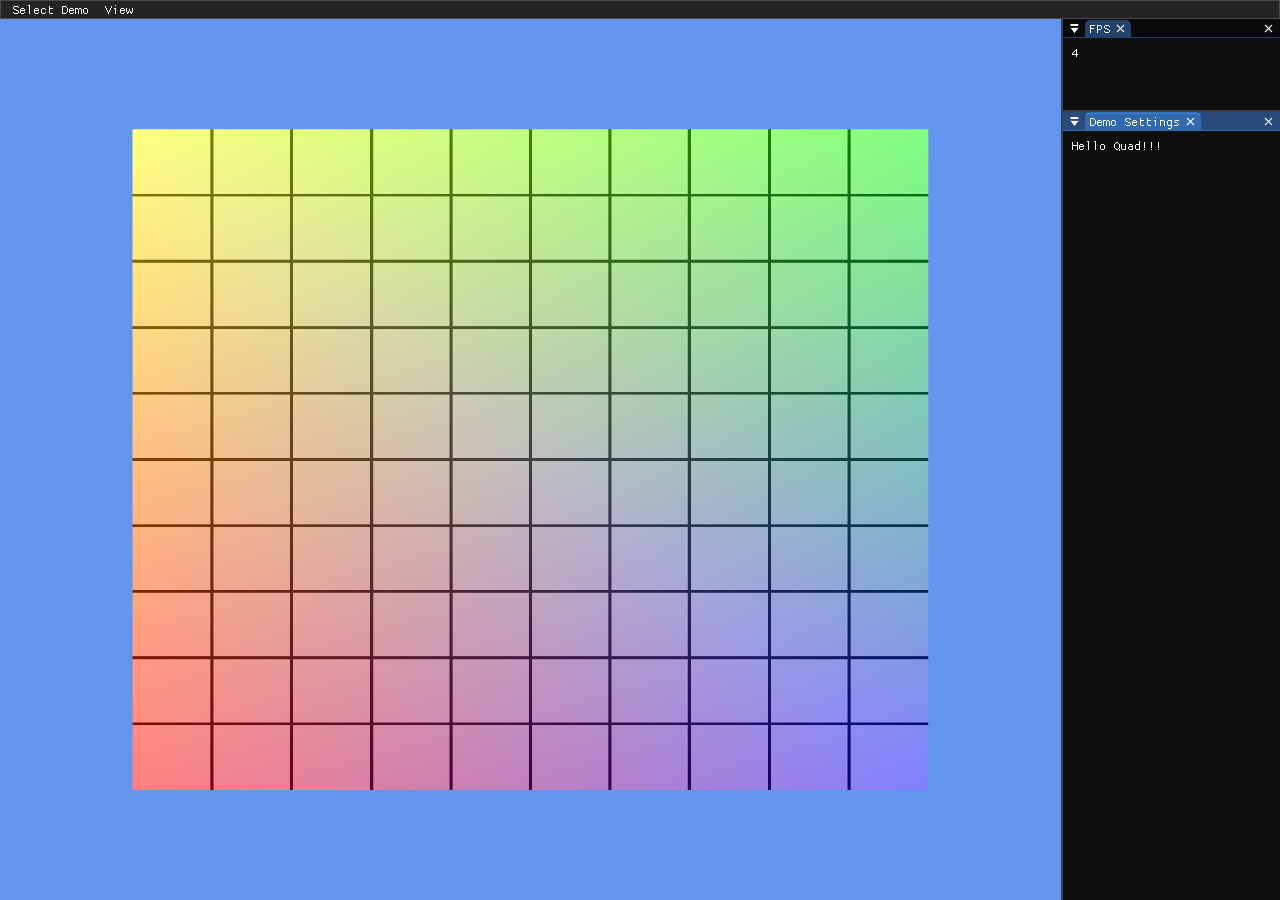
<file: portfolio/01_hello.html>
<!--
  author JUNSEOK LEE
  date 2025 Spring
  CS250 Computer Graphics II
  copyright DigiPen Institute of Technology
-->
<!doctype html>
<html lang="en">
<head>
    <meta charset="utf-8">
    <meta name="viewport" content="width=device-width, initial-scale=1">
    <title>Hello Quad Demo</title>
    <style>
        :root {
            color-scheme: light;
            --paper: #ffffff;
        }

        * {
            box-sizing: border-box;
        }

        body {
            margin: 0;
            background: var(--paper);
        }

        .demo-frame {
            width: 100%;
            height: 100vh;
            border: 0;
            display: block;
        }
    </style>
</head>
<body>
    <iframe class="demo-frame" src="web-release/graphics_fun.html?start=hello" title="Hello Quad Demo"></iframe>
</body>
</html>
</file>
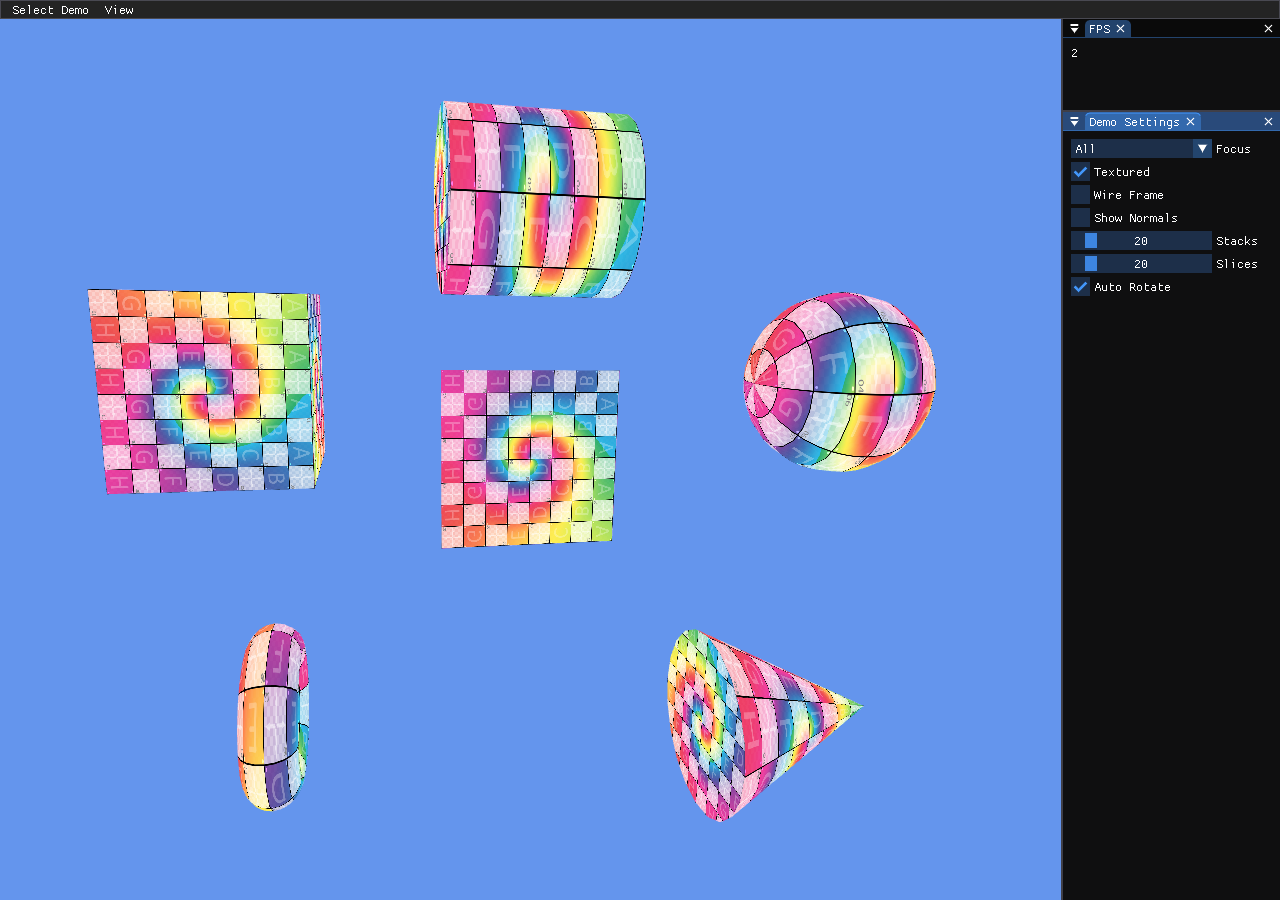
<file: portfolio/02_meshes.html>
<!--
  author JUNSEOK LEE
  date 2025 Spring
  CS250 Computer Graphics II
  copyright DigiPen Institute of Technology
-->
<!doctype html>
<html lang="en">
<head>
    <meta charset="utf-8">
    <meta name="viewport" content="width=device-width, initial-scale=1">
    <title>Procedural Meshes Demo</title>
    <style>
        :root {
            color-scheme: light;
            --paper: #ffffff;
        }

        * {
            box-sizing: border-box;
        }

        body {
            margin: 0;
            background: var(--paper);
        }

        .demo-frame {
            width: 100%;
            height: 100vh;
            border: 0;
            display: block;
        }
    </style>
</head>
<body>
    <iframe class="demo-frame" src="web-release/graphics_fun.html?start=proceduralmeshes" title="Procedural Meshes Demo"></iframe>
</body>
</html>
</file>
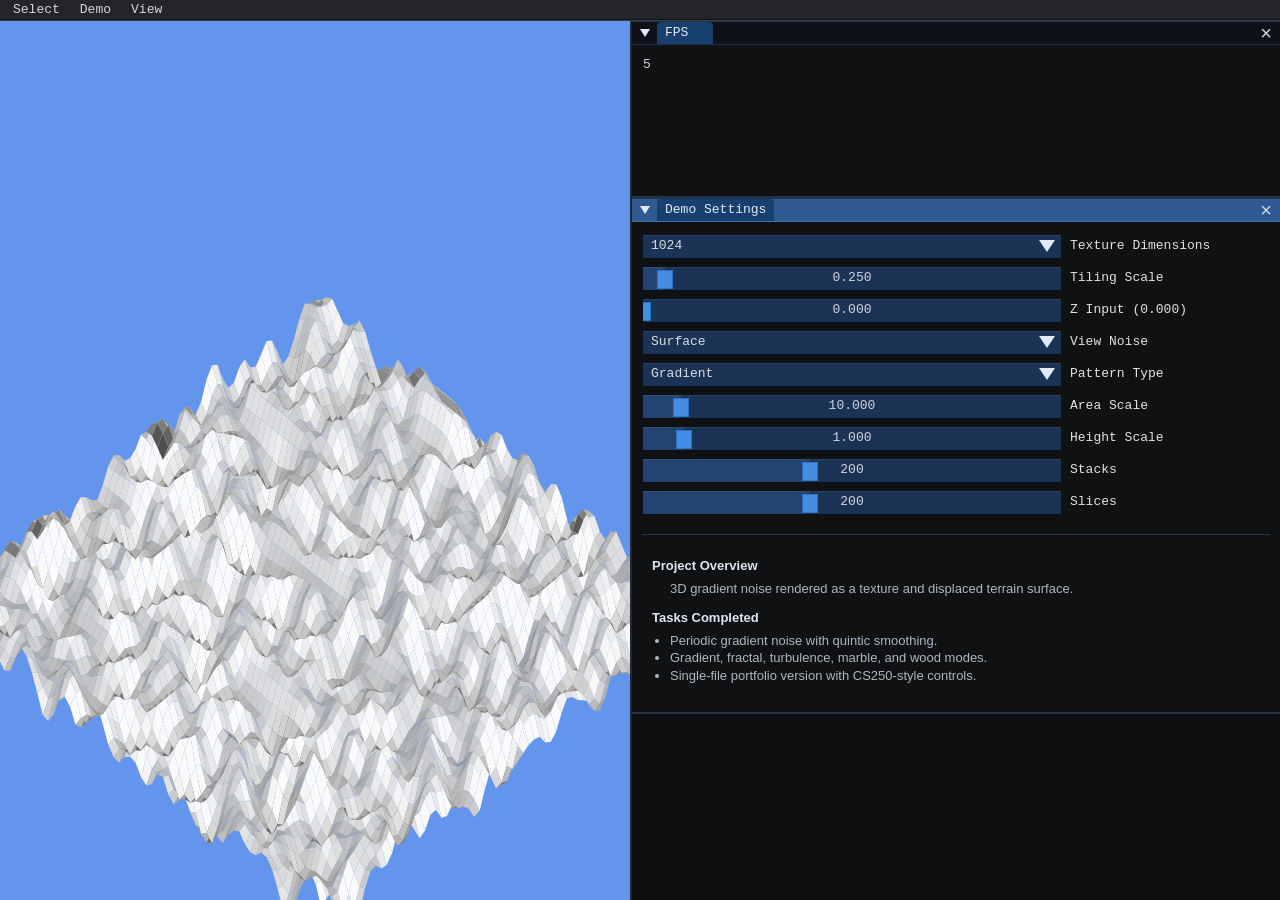
<file: portfolio/07_gradient.html>
<!--
  author Rudy Castan
  date 2025 Spring
  CS250 Computer Graphics II
  copyright DigiPen Institute of Technology
-->
<!doctype html>
<html lang="en-us">
<head>
    <meta charset="utf-8">
    <meta content="text/html; charset=UTF-8" http-equiv="Content-Type">
    <title>CS250 Gradient Noise Portfolio</title>
    <meta content="Gradient Noise portfolio demo for CS250 Computer Graphics II" name="description">
    <meta content="width=device-width,initial-scale=1,maximum-scale=1,minimum-scale=1,user-scalable=no" name="viewport">
    <meta content="yes" name="apple-mobile-web-app-capable">
    <meta content="no-cache, no-store, must-revalidate" http-equiv="Cache-Control">
    <meta content="no-cache" http-equiv="Pragma">
    <meta content="0" http-equiv="Expires">
    <style>
        * {
            box-sizing: border-box;
        }

        html,
        body {
            overflow: hidden;
            margin: 0;
            width: 100%;
            height: 100%;
            background: #08090b;
            color: #d9dde3;
            font: 13px/1.35 Consolas, "Cascadia Mono", "Courier New", monospace;
        }

        #main-container {
            width: 100vw;
            height: 100vh;
            display: grid;
            grid-template-rows: 21px 1fr;
            background: #0b0c0e;
        }

        .menu-bar {
            display: flex;
            align-items: center;
            gap: 20px;
            padding: 0 13px;
            color: #d5d7db;
            background: #242529;
            border-bottom: 1px solid #3b3e45;
            box-shadow: inset 0 -1px 0 #141518;
            user-select: none;
            white-space: nowrap;
        }

        .app-frame {
            min-height: 0;
            display: grid;
            grid-template-columns: minmax(0, 1fr) 650px;
        }

        .viewport {
            position: relative;
            min-width: 0;
            min-height: 0;
            overflow: hidden;
            background: #6495ed;
        }

        canvas.emscripten {
            display: block;
            width: 100%;
            height: 100%;
            border: 0;
            outline: 0;
            background: #6495ed;
        }

        .side {
            min-width: 0;
            background: #0d0e10;
            border-left: 2px solid #222833;
            overflow: hidden;
        }

        .imgui-window {
            color: #d8dce4;
            background: #101113;
            border-bottom: 2px solid #263246;
        }

        .imgui-title {
            height: 24px;
            display: flex;
            align-items: center;
            gap: 7px;
            padding: 0 8px;
            background: #2e5a91;
            border-top: 1px solid #1b3556;
            border-bottom: 1px solid #456fa8;
            color: #e3e9f4;
        }

        .imgui-title.dark {
            background: #0e1116;
            border-color: #22304a;
        }

        .twisty {
            width: 0;
            height: 0;
            border-left: 5px solid transparent;
            border-right: 5px solid transparent;
            border-top: 8px solid #dce9ff;
        }

        .title-tab {
            min-width: 56px;
            height: 22px;
            display: inline-flex;
            align-items: center;
            padding: 0 8px;
            background: #174070;
            border-radius: 4px 4px 0 0;
        }

        .close {
            margin-left: auto;
            font: 20px/1 Arial, sans-serif;
            color: #d5d9df;
        }

        .fps-body {
            height: 151px;
            padding: 11px;
            color: #d5d9df;
        }

        .settings {
            padding: 10px 10px 18px;
        }

        .row {
            height: 28px;
            display: grid;
            grid-template-columns: minmax(0, 420px) 1fr;
            align-items: center;
            gap: 8px;
            margin-bottom: 4px;
        }

        .value-cell {
            height: 25px;
            position: relative;
            display: flex;
            align-items: center;
            color: #d9dde3;
            background: #1b3354;
            border: 1px solid #0a111d;
            box-shadow: inset 0 1px 0 rgba(255, 255, 255, 0.06);
            overflow: hidden;
        }

        .value-cell.text {
            padding: 0 8px;
        }

        .label {
            color: #e2e2e2;
            white-space: nowrap;
        }

        .select-cell select {
            position: absolute;
            inset: 0;
            width: 100%;
            opacity: 0;
            cursor: pointer;
        }

        .select-cell::after {
            content: "";
            position: absolute;
            right: 6px;
            top: 5px;
            width: 0;
            height: 0;
            border-left: 8px solid transparent;
            border-right: 8px solid transparent;
            border-top: 12px solid #dce9ff;
        }

        .range-cell {
            justify-content: center;
        }

        .range-cell input[type="range"] {
            position: absolute;
            inset: 0;
            width: 100%;
            opacity: 0;
            cursor: pointer;
        }

        .fill {
            position: absolute;
            left: 0;
            top: 0;
            bottom: 0;
            width: 30%;
            background: rgba(71, 143, 226, 0.18);
        }

        .thumb {
            position: absolute;
            top: 3px;
            width: 16px;
            height: 19px;
            background: #438de3;
            border: 1px solid #2c75c1;
        }

        .numeric {
            position: relative;
            z-index: 1;
            color: #cfd4de;
            text-align: center;
            pointer-events: none;
        }

        .portfolio-drawer {
            margin-top: 18px;
            padding: 10px;
            color: #b9c0ca;
            border-top: 1px solid #263246;
            font-family: "Segoe UI", Arial, sans-serif;
            line-height: 1.35;
        }

        .portfolio-drawer h2 {
            margin: 12px 0 5px;
            color: #dfe7f5;
            font-size: 13px;
            letter-spacing: 0;
        }

        .portfolio-drawer p,
        .portfolio-drawer ul {
            margin: 0;
            padding-left: 18px;
            color: #aeb6c3;
        }

        #description {
            margin: 10px;
            padding: 10px;
            color: #000;
        }

        @media (max-width: 1050px) {
            .app-frame {
                grid-template-columns: 1fr;
                grid-template-rows: minmax(0, 1fr) 360px;
            }

            .side {
                border-left: 0;
                border-top: 2px solid #222833;
                overflow: auto;
            }

            .fps-body {
                height: 64px;
            }
        }
    </style>
</head>
<body>
    <div id="main-container">
        <div class="menu-bar">
            <span>Select</span>
            <span>Demo</span>
            <span>View</span>
        </div>

        <div class="app-frame">
            <main class="viewport">
                <canvas class="emscripten" id="canvas" oncontextmenu="event.preventDefault()" tabindex="-1"></canvas>
            </main>

            <aside class="side">
                <section class="imgui-window">
                    <div class="imgui-title dark">
                        <span class="twisty"></span>
                        <span class="title-tab">FPS</span>
                        <span class="close">×</span>
                    </div>
                    <div class="fps-body" id="fpsText">169</div>
                </section>

                <section class="imgui-window">
                    <div class="imgui-title">
                        <span class="twisty"></span>
                        <span class="title-tab">Demo Settings</span>
                        <span class="close">×</span>
                    </div>

                    <div class="settings">
                        <div class="row">
                            <div class="value-cell text select-cell">
                                <span id="sizeLabel">1024</span>
                                <select id="textureSize">
                                    <option>1024</option>
                                    <option>512</option>
                                    <option>256</option>
                                    <option>128</option>
                                </select>
                            </div>
                            <div class="label">Texture Dimensions</div>
                        </div>

                        <div class="row">
                            <div class="value-cell range-cell" data-control="tiling">
                                <div class="fill"></div>
                                <div class="thumb"></div>
                                <input id="tiling" type="range" min="0.1" max="3" step="0.01" value="0.25">
                                <span class="numeric" id="tilingValue">0.250</span>
                            </div>
                            <div class="label">Tiling Scale</div>
                        </div>

                        <div class="row">
                            <div class="value-cell range-cell" data-control="zInput">
                                <div class="fill"></div>
                                <div class="thumb"></div>
                                <input id="zInput" type="range" min="0" max="64" step="0.01" value="0">
                                <span class="numeric" id="zValue">0.000</span>
                            </div>
                            <div class="label">Z Input (<span id="zParen">0.000</span>)</div>
                        </div>

                        <div class="row">
                            <div class="value-cell text select-cell">
                                <span id="viewLabel">Surface</span>
                                <select id="viewNoise">
                                    <option>Texture</option>
                                    <option selected>Surface</option>
                                </select>
                            </div>
                            <div class="label">View Noise</div>
                        </div>

                        <div class="row">
                            <div class="value-cell text select-cell">
                                <span id="patternLabel">Gradient</span>
                                <select id="pattern">
                                    <option value="gradient">Gradient</option>
                                    <option value="fractal">Fractal Sum</option>
                                    <option value="turbulence">Turbulence</option>
                                    <option value="marble">Marble</option>
                                    <option value="wood">Wood</option>
                                </select>
                            </div>
                            <div class="label">Pattern Type</div>
                        </div>

                        <div class="row">
                            <div class="value-cell range-cell" data-control="areaScale">
                                <div class="fill"></div>
                                <div class="thumb"></div>
                                <input id="areaScale" type="range" min="1" max="100" step="0.1" value="10">
                                <span class="numeric" id="areaValue">10.000</span>
                            </div>
                            <div class="label">Area Scale</div>
                        </div>

                        <div class="row">
                            <div class="value-cell range-cell" data-control="heightScale">
                                <div class="fill"></div>
                                <div class="thumb"></div>
                                <input id="heightScale" type="range" min="0.01" max="10" step="0.01" value="1">
                                <span class="numeric" id="heightValue">1.000</span>
                            </div>
                            <div class="label">Height Scale</div>
                        </div>

                        <div class="row">
                            <div class="value-cell range-cell" data-control="stacks">
                                <div class="fill"></div>
                                <div class="thumb"></div>
                                <input id="stacks" type="range" min="1" max="500" step="1" value="200">
                                <span class="numeric" id="stacksValue">200</span>
                            </div>
                            <div class="label">Stacks</div>
                        </div>

                        <div class="row">
                            <div class="value-cell range-cell" data-control="slices">
                                <div class="fill"></div>
                                <div class="thumb"></div>
                                <input id="slices" type="range" min="1" max="500" step="1" value="200">
                                <span class="numeric" id="slicesValue">200</span>
                            </div>
                            <div class="label">Slices</div>
                        </div>

                        <div class="portfolio-drawer">
                            <h2>Project Overview</h2>
                            <p>3D gradient noise rendered as a texture and displaced terrain surface.</p>
                            <h2>Tasks Completed</h2>
                            <ul>
                                <li>Periodic gradient noise with quintic smoothing.</li>
                                <li>Gradient, fractal, turbulence, marble, and wood modes.</li>
                                <li>Single-file portfolio version with CS250-style controls.</li>
                            </ul>
                        </div>
                    </div>
                </section>
            </aside>
        </div>

        <div id="description" align="center" hidden>
            <h2>DigiPen Korea Graphics II</h2>
            <div id="container_status" align="center" style="color: rgb(0, 255, 0);">Gradient Noise module initialized successfully!</div>
        </div>
    </div>

    <script>
        "use strict";

        const canvas = document.getElementById("canvas");
        const ctx = canvas.getContext("2d", { alpha: false });

        const controls = {
            textureSize: document.getElementById("textureSize"),
            sizeLabel: document.getElementById("sizeLabel"),
            tiling: document.getElementById("tiling"),
            tilingValue: document.getElementById("tilingValue"),
            zInput: document.getElementById("zInput"),
            zValue: document.getElementById("zValue"),
            zParen: document.getElementById("zParen"),
            viewNoise: document.getElementById("viewNoise"),
            viewLabel: document.getElementById("viewLabel"),
            pattern: document.getElementById("pattern"),
            patternLabel: document.getElementById("patternLabel"),
            areaScale: document.getElementById("areaScale"),
            areaValue: document.getElementById("areaValue"),
            heightScale: document.getElementById("heightScale"),
            heightValue: document.getElementById("heightValue"),
            stacks: document.getElementById("stacks"),
            stacksValue: document.getElementById("stacksValue"),
            slices: document.getElementById("slices"),
            slicesValue: document.getElementById("slicesValue"),
            fpsText: document.getElementById("fpsText")
        };

        const PERIOD = 64;
        const SAMPLE_SIZE = 192;
        const PERMUTATION = [
            17, 33, 14, 52, 24, 36, 46, 48, 26, 7, 45, 57, 59, 2, 42, 61,
            9, 3, 12, 63, 37, 53, 17, 8, 4, 35, 38, 22, 6, 18, 68, 55,
            31, 11, 21, 5, 27, 25, 35, 28, 32, 45, 41, 10, 71, 58, 62, 11,
            13, 29, 34, 50, 8, 1, 29, 10, 16, 4, 15, 56, 18, 39, 56, 61,
            17, 33, 14, 52, 24, 36, 46, 48, 26, 7, 45, 57, 59, 2, 42, 61,
            9, 3, 12, 63, 37, 53, 17, 8, 4, 35, 38, 22, 6, 18, 68, 55,
            31, 11, 21, 5, 27, 25, 35, 28, 32, 45, 41, 10, 71, 58, 62, 11,
            13, 29, 34, 50, 8, 1, 29, 10, 16, 4, 15, 56, 18, 39, 56, 61
        ];
        const GRADIENTS = [
            [1, 1, 0], [-1, 1, 0], [1, -1, 0], [-1, -1, 0],
            [1, 0, 1], [-1, 0, 1], [1, 0, -1], [-1, 0, -1],
            [0, 1, 1], [0, -1, 1], [0, 1, -1], [0, -1, -1]
        ].map((g) => {
            const len = Math.hypot(g[0], g[1], g[2]);
            return [g[0] / len, g[1] / len, g[2] / len];
        });

        const noiseCanvas = document.createElement("canvas");
        const noiseCtx = noiseCanvas.getContext("2d", { alpha: false });
        let noiseValues = new Float32Array(SAMPLE_SIZE * SAMPLE_SIZE);
        let needsTexture = true;
        let lastFrameTime = performance.now();

        function updateWindowSize() {
            const rect = canvas.getBoundingClientRect();
            const ratio = Math.min(window.devicePixelRatio || 1, 2);
            const width = Math.max(1, Math.floor(rect.width * ratio));
            const height = Math.max(1, Math.floor(rect.height * ratio));
            if (canvas.width !== width || canvas.height !== height) {
                canvas.width = width;
                canvas.height = height;
            }
        }

        function positiveMod(value, modulus) {
            const result = value % modulus;
            return result < 0 ? result + modulus : result;
        }

        function fade(t) {
            return t * t * t * (t * (t * 6 - 15) + 10);
        }

        function mix(a, b, t) {
            return a + (b - a) * t;
        }

        function permutation(index) {
            return PERMUTATION[index & 127];
        }

        function hashLattice(x, y, z) {
            const ix = positiveMod(x, PERIOD);
            const iy = positiveMod(y, PERIOD);
            const iz = positiveMod(z, PERIOD);
            return permutation(permutation(permutation(ix) + iy) + iz);
        }

        function gradientDot(hash, x, y, z) {
            const g = GRADIENTS[hash % GRADIENTS.length];
            return g[0] * x + g[1] * y + g[2] * z;
        }

        function gradientNoise(x, y, z) {
            const bx = Math.floor(x);
            const by = Math.floor(y);
            const bz = Math.floor(z);
            const lx = x - bx;
            const ly = y - by;
            const lz = z - bz;
            const tx = fade(lx);
            const ty = fade(ly);
            const tz = fade(lz);

            const x00 = mix(gradientDot(hashLattice(bx, by, bz), lx, ly, lz), gradientDot(hashLattice(bx + 1, by, bz), lx - 1, ly, lz), tx);
            const x10 = mix(gradientDot(hashLattice(bx, by + 1, bz), lx, ly - 1, lz), gradientDot(hashLattice(bx + 1, by + 1, bz), lx - 1, ly - 1, lz), tx);
            const x01 = mix(gradientDot(hashLattice(bx, by, bz + 1), lx, ly, lz - 1), gradientDot(hashLattice(bx + 1, by, bz + 1), lx - 1, ly, lz - 1), tx);
            const x11 = mix(gradientDot(hashLattice(bx, by + 1, bz + 1), lx, ly - 1, lz - 1), gradientDot(hashLattice(bx + 1, by + 1, bz + 1), lx - 1, ly - 1, lz - 1), tx);

            return mix(mix(x00, x10, ty), mix(x01, x11, ty), tz);
        }

        function normalizedNoise(x, y, z) {
            return Math.max(0, Math.min(1, 0.5 + 0.5 * gradientNoise(x, y, z)));
        }

        function fractalSum(x, y, z) {
            let result = 0;
            let amplitude = 0.5;
            let totalAmplitude = 0;
            for (let octave = 0; octave < 5; octave += 1) {
                result += amplitude * normalizedNoise(x, y, z);
                totalAmplitude += amplitude;
                x *= 2;
                y *= 2;
                z *= 2;
                amplitude *= 0.5;
            }
            return result / totalAmplitude;
        }

        function turbulence(x, y, z) {
            let result = 0;
            let amplitude = 0.5;
            let totalAmplitude = 0;
            for (let octave = 0; octave < 5; octave += 1) {
                result += amplitude * Math.abs(gradientNoise(x, y, z));
                totalAmplitude += amplitude;
                x *= 2;
                y *= 2;
                z *= 2;
                amplitude *= 0.5;
            }
            return Math.max(0, Math.min(1, 2 * result / totalAmplitude));
        }

        function samplePattern(x, y, z, pattern) {
            if (pattern === "fractal") {
                return fractalSum(x, y, z);
            }
            if (pattern === "turbulence") {
                return turbulence(x, y, z);
            }
            if (pattern === "marble") {
                const nx = x * 0.25;
                const ny = y * 0.25;
                const nz = z * 0.25;
                return 0.5 + 0.5 * Math.sin(Math.PI * (nx + 3 * fractalSum(nx, ny, nz)));
            }
            if (pattern === "wood") {
                const nx = x * 0.2;
                const ny = y * 0.2;
                const nz = z * 0.2;
                const rings = Math.hypot(nx, ny) + 0.25 * fractalSum(nx * 1.75, ny * 1.75, nz * 1.75);
                return rings * 8 - Math.floor(rings * 8);
            }
            return normalizedNoise(x, y, z);
        }

        function generateTexture() {
            const scale = Number(controls.tiling.value);
            const z = Number(controls.zInput.value);
            const pattern = controls.pattern.value;
            noiseCanvas.width = SAMPLE_SIZE;
            noiseCanvas.height = SAMPLE_SIZE;
            noiseValues = new Float32Array(SAMPLE_SIZE * SAMPLE_SIZE);

            const image = noiseCtx.createImageData(SAMPLE_SIZE, SAMPLE_SIZE);
            const data = image.data;
            for (let y = 0; y < SAMPLE_SIZE; y += 1) {
                for (let x = 0; x < SAMPLE_SIZE; x += 1) {
                    const sx = x / SAMPLE_SIZE * PERIOD * scale;
                    const sy = y / SAMPLE_SIZE * PERIOD * scale;
                    const value = samplePattern(sx, sy, z, pattern);
                    const index = y * SAMPLE_SIZE + x;
                    const shade = Math.round(value * 255);
                    noiseValues[index] = value;
                    data[index * 4] = shade;
                    data[index * 4 + 1] = shade;
                    data[index * 4 + 2] = shade;
                    data[index * 4 + 3] = 255;
                }
            }
            noiseCtx.putImageData(image, 0, 0);
            needsTexture = false;
        }

        function getNoiseValue(x, y) {
            const px = positiveMod(Math.round(x * (SAMPLE_SIZE - 1)), SAMPLE_SIZE);
            const py = positiveMod(Math.round(y * (SAMPLE_SIZE - 1)), SAMPLE_SIZE);
            return noiseValues[py * SAMPLE_SIZE + px] || 0;
        }

        function project(ix, iy, cols, rows) {
            const nx = ix / cols;
            const ny = iy / rows;
            const worldX = nx - 0.5;
            const worldY = ny - 0.5;
            const height = getNoiseValue(nx, ny) - 0.5;
            const area = Number(controls.areaScale.value);
            const hScale = Number(controls.heightScale.value);
            const width = canvas.width * Math.min(1.05, 0.78 + area * 0.004);
            const depth = canvas.height * 0.72;
            const originX = canvas.width * 0.51;
            const originY = canvas.height * 0.67;

            return {
                x: originX + (worldX - worldY) * width * 0.74,
                y: originY + (worldX + worldY) * depth * 0.48 - height * canvas.height * 0.19 * hScale,
                h: height
            };
        }

        function shadeQuad(a, b, c, d) {
            const center = (a.h + b.h + c.h + d.h) * 0.25;
            const dx = (b.h + d.h) - (a.h + c.h);
            const dy = (c.h + d.h) - (a.h + b.h);
            const light = Math.max(0, Math.min(1, 0.62 + center * 0.45 - dx * 1.75 - dy * 1.15));
            const gray = Math.round(78 + light * 172);
            return `rgb(${gray}, ${gray}, ${gray})`;
        }

        function drawSurfaceView() {
            ctx.fillStyle = "#6495ed";
            ctx.fillRect(0, 0, canvas.width, canvas.height);

            const cols = 70;
            const rows = 70;
            for (let y = rows - 1; y >= 0; y -= 1) {
                for (let x = 0; x < cols; x += 1) {
                    const a = project(x, y, cols, rows);
                    const b = project(x + 1, y, cols, rows);
                    const c = project(x, y + 1, cols, rows);
                    const d = project(x + 1, y + 1, cols, rows);
                    ctx.beginPath();
                    ctx.moveTo(a.x, a.y);
                    ctx.lineTo(b.x, b.y);
                    ctx.lineTo(d.x, d.y);
                    ctx.lineTo(c.x, c.y);
                    ctx.closePath();
                    ctx.fillStyle = shadeQuad(a, b, c, d);
                    ctx.fill();
                }
            }
        }

        function drawTextureView() {
            ctx.fillStyle = "#6495ed";
            ctx.fillRect(0, 0, canvas.width, canvas.height);
            ctx.imageSmoothingEnabled = false;
            const side = Math.min(canvas.width, canvas.height) * 0.82;
            ctx.drawImage(noiseCanvas, (canvas.width - side) * 0.5, (canvas.height - side) * 0.5, side, side);
        }

        function updateRangeVisual(input) {
            const cell = input.closest(".range-cell");
            const min = Number(input.min);
            const max = Number(input.max);
            const value = Number(input.value);
            const t = (value - min) / (max - min);
            cell.querySelector(".fill").style.width = `${Math.max(0, Math.min(1, t)) * 100}%`;
            cell.querySelector(".thumb").style.left = `calc(${Math.max(0, Math.min(1, t)) * 100}% - 8px)`;
        }

        function updateUi() {
            controls.sizeLabel.textContent = controls.textureSize.value;
            controls.tilingValue.textContent = Number(controls.tiling.value).toFixed(3);
            controls.zValue.textContent = Number(controls.zInput.value).toFixed(3);
            controls.zParen.textContent = Number(controls.zInput.value).toFixed(3);
            controls.viewLabel.textContent = controls.viewNoise.value;
            controls.patternLabel.textContent = controls.pattern.options[controls.pattern.selectedIndex].text;
            controls.areaValue.textContent = Number(controls.areaScale.value).toFixed(3);
            controls.heightValue.textContent = Number(controls.heightScale.value).toFixed(3);
            controls.stacksValue.textContent = controls.stacks.value;
            controls.slicesValue.textContent = controls.slices.value;
            for (const input of document.querySelectorAll(".range-cell input")) {
                updateRangeVisual(input);
            }
        }

        function draw() {
            updateWindowSize();
            updateUi();
            if (needsTexture) {
                generateTexture();
            }
            if (controls.viewNoise.value === "Texture") {
                drawTextureView();
            } else {
                drawSurfaceView();
            }

            const now = performance.now();
            const fps = Math.round(1000 / Math.max(1, now - lastFrameTime));
            lastFrameTime = now;
            controls.fpsText.textContent = String(Math.max(1, Math.min(999, fps)));
        }

        function requestDraw() {
            needsTexture = true;
            requestAnimationFrame(draw);
        }

        function onkeydown(event) {
            if (!event.ctrlKey && (event.keyCode === 8 || event.keyCode === 9 || event.keyCode === 46 || event.keyCode >= 37 && event.keyCode <= 40)) {
                event.preventDefault();
            }
        }

        for (const element of [controls.textureSize, controls.tiling, controls.zInput, controls.viewNoise, controls.pattern, controls.areaScale, controls.heightScale, controls.stacks, controls.slices]) {
            element.addEventListener("input", requestDraw);
            element.addEventListener("change", requestDraw);
        }

        window.addEventListener("keydown", onkeydown, true);
        window.addEventListener("resize", () => requestAnimationFrame(draw));
        window.addEventListener("load", draw);
        draw();
    </script>
</body>
</html>
</file>
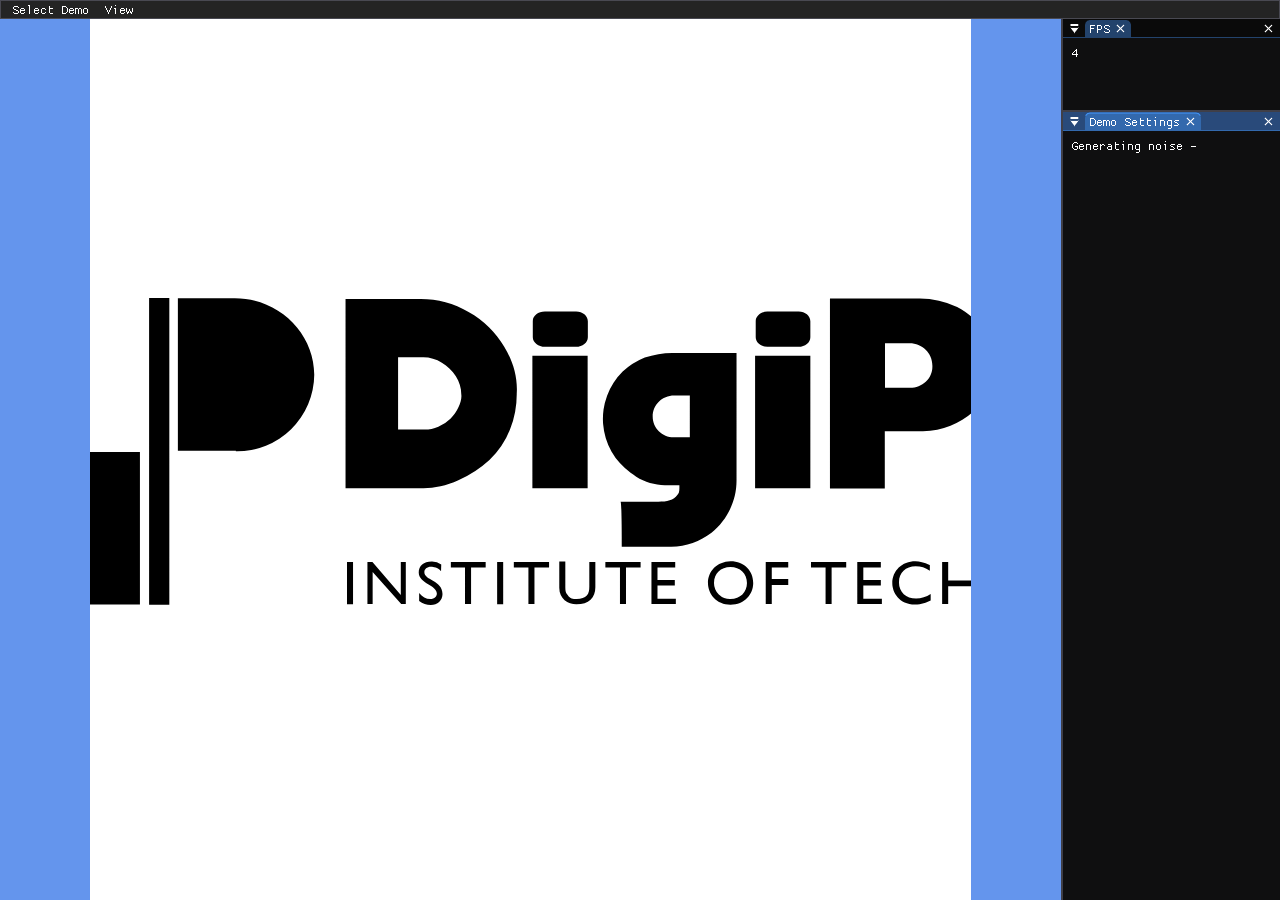
<file: valuenoise/portfolio.html>
<!--
  author Junseok Lee
  date 2025 Spring
  CS250 Computer Graphics II
  copyright DigiPen Institute of Technology
-->
<!doctype html>
<html lang="en">
<head>
    <meta charset="utf-8">
    <meta name="viewport" content="width=device-width, initial-scale=1">
    <meta name="author" content="Junseok Lee">
    <title>Value Noise Demo</title>
    <style>
        :root {
            color-scheme: light;
            --paper: #ffffff;
        }

        * {
            box-sizing: border-box;
        }

        body {
            margin: 0;
            background: var(--paper);
        }

        .demo-frame {
            width: 100%;
            height: 100vh;
            border: 0;
            display: block;
        }
    </style>
</head>
<body>
    <iframe class="demo-frame" src="web-release/graphics_fun.html?start=valuenoise" title="Value Noise Demo"></iframe>
</body>
</html>
</file>
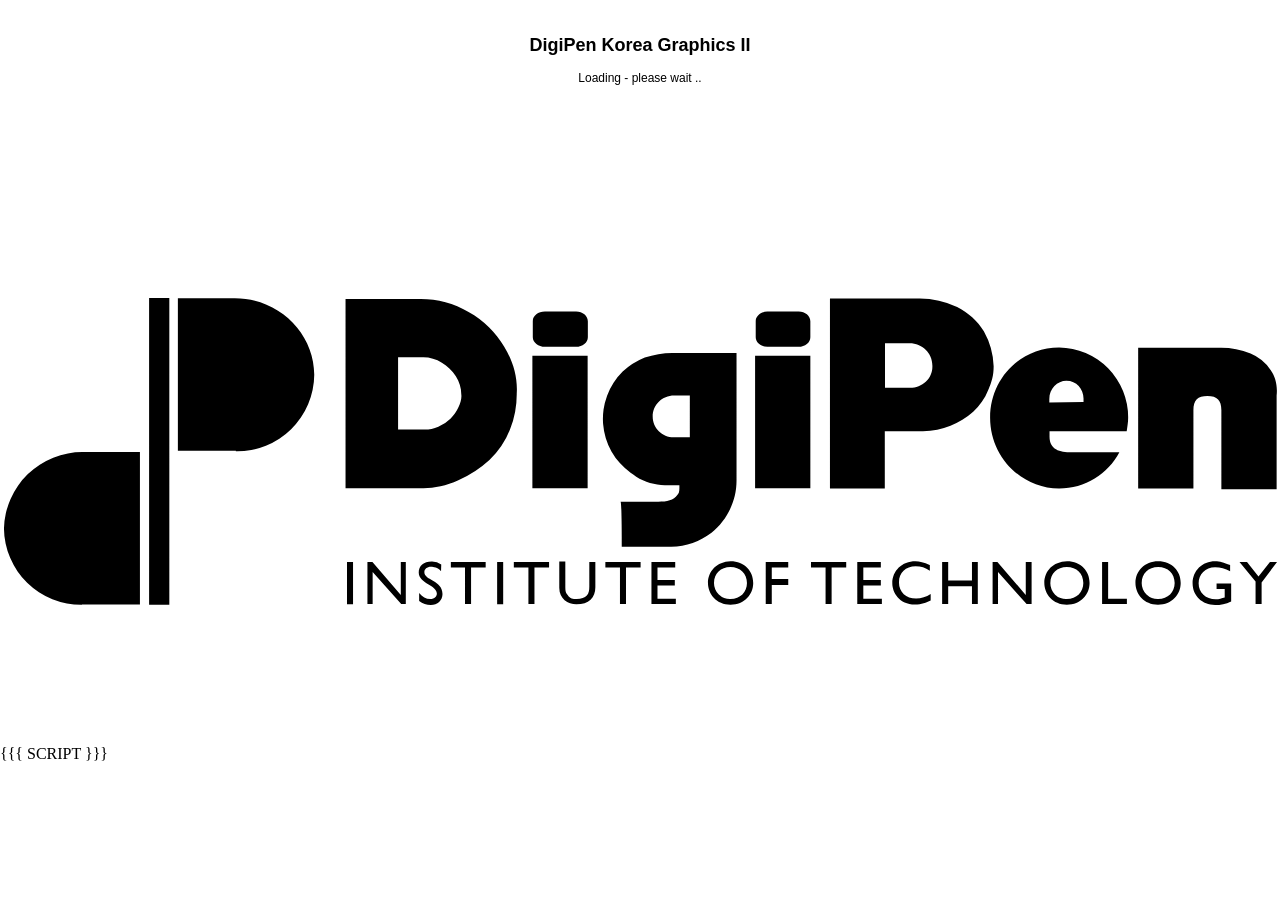
<file: valuenoise/app_resources/web/index_shell.html>
<!doctype html>
<html lang="en-us">

<head>
    <meta charset="utf-8">
    <meta http-equiv="Content-Type" content="text/html; charset=utf-8">
    <link rel="icon" href="https://www.digipen.edu/themes/custom/digipen_future/favicon.ico"
        type="image/vnd.microsoft.icon" />
    <title>CS250 DigiPen Computer Graphics</title>
    <meta name="description" content="Computer Graphics Assignments for DigiPen class CS250">

    <meta name="viewport"
        content="width=device-width, initial-scale=1, maximum-scale=1, minimum-scale=1, user-scalable=no" />
    <meta name="mobile-web-app-capable" content="yes">

    <meta http-equiv="Cache-Control" content="no-cache, no-store, must-revalidate" />
    <meta http-equiv="Pragma" content="no-cache" />
    <meta http-equiv="Expires" content="0" />

    <style>
        body {
            overflow-y: hidden;
            overflow-x: hidden;
            margin: 0;
            background-image: url('data:image/svg+xml;base64,\
[base64]');
            background-repeat: no-repeat;
            background-position: center center;
            background-color: #FFFFFF;
            background-attachment: fixed;
            background-position: center;
            background-repeat: no-repeat;
            background-size: contain;
            -webkit-font-smoothing: subpixel-antialiased;
            font-smoothing: subpixel-antialiased;
        }

        #main-container {
            font-size: 12px;
            font-family: -apple-system, BlinkMacSystemFont, "Segoe UI", Roboto, Helvetica, Arial, sans-serif, "Apple Color Emoji", "Segoe UI Emoji", "Segoe UI Symbol";
        }

        .emscripten {
            padding: 0;
            margin: 0;
            display: block;
            width: 100%;
            height: 100%;
            background: transparent;
            background-color: #00000000;
        }

        canvas.emscripten {
            border: 0px none;
            background: transparent;
            background-color: #00000000;
        }

        #description {
            margin: 10px;
            padding: 10px;
            color: #000000;
        }
    </style>
</head>

<body>
    <div id="main-container">
        <div id="description" align="center">
            <h2>DigiPen Korea Graphics II</h2>

            <div id="container_status" align="center">
                Loading - please wait ..
            </div>
        </div>
        <canvas class="emscripten" id="canvas" oncontextmenu="event.preventDefault()" tabindex=-1></canvas>
    </div>

    <script type='text/javascript'>
        var isInitialized = false;
        var failedToInitialize = false;

        function updateWindowSize() {
            var w = window,
                d = document,
                e = d.documentElement,
                g = d.getElementsByTagName('body')[0],
                x = w.innerWidth || e.clientWidth || g.clientWidth,
                y = w.innerHeight || e.clientHeight || g.clientHeight;
            Module.setWindowSize(x, y);
        }

        window.setInterval(function () {
            if (isInitialized == false) return;

            updateWindowSize();

        }, 500);

        function onkeydown(event) {
            if (event.ctrlKey ||
                (event.keyCode >= 112 && event.keyCode <= 123)) {
                event.stopImmediatePropagation();
                return;
            }

            if (event.keyCode == 8 || // Backspace
                event.keyCode == 9 || // Tab
                event.keyCode == 46 || // Delete
                (event.keyCode >= 37 && event.keyCode <= 40)) { // Arrow keys
                event.preventDefault();
            }
        }

        function init() {
            document.getElementById('container_status').innerHTML = "WebAssembly module initialized successfully!"
            document.getElementById('container_status').style.color = "#00ff00";

            window.addEventListener('keydown', onkeydown, true);
            // This enables our app to get keyboard focus when displayed through an iframe
            // https://supernapie.com/blog/keyboard-focus-in-an-iframe/
            window.addEventListener('load', function () {
                window.focus();
                document.body.addEventListener('click', function (e) {
                    window.focus();
                }, false);
            });

            if (isInitialized == false) {
                updateWindowSize();
                isInitialized = true;
            }
            {
                var status = document.getElementById("description");
                status.hidden = true;
            }
        }

        function getQueryParam(parameterName) {
            const queryParams = new URLSearchParams(window.location.search);
            return queryParams.get(parameterName);
        }

        function buildCommandLineArguments() {
            var param = getQueryParam('start')
            if (param)
                return [param]
            return []
        }

        var Module = {
            arguments: buildCommandLineArguments(),
            preRun: [(function () { })],
            postRun: [(function () {
                if (failedToInitialize) return;
                init();
            })],
            canvas: (function () {
                var canvas = document.getElementById('canvas');
                canvas.addEventListener("webglcontextlost", function (e) {
                    alert('WebGL context lost. You will need to reload the page.'); e.preventDefault();
                }, false);
                return canvas;
            })(),
            print: function (text) {
                text = Array.prototype.slice.call(arguments).join(' ');
                console.log(text);
            },
            printErr: function (text) {
                text = Array.prototype.slice.call(arguments).join(' ');
                console.error(text);
            },
            setStatus: function (text) {
                if (text) {
                    console.log("html module status: " + text);
                }
            }
        };

        window.onerror = function (event) {
            failedToInitialize = true;
            let reason = JSON.stringify(event);
            console.log("onerror: " + reason);
            document.getElementById('container_status').innerHTML = reason;
            document.getElementById('container_status').innerHTML += '<br>The web demo failed to initialize. Check the console for the shader or runtime error.';
            document.getElementById('container_status').style.color = "#ff0000";
        };
    </script>

    {{{ SCRIPT }}}
</body>

</html>
</file>
